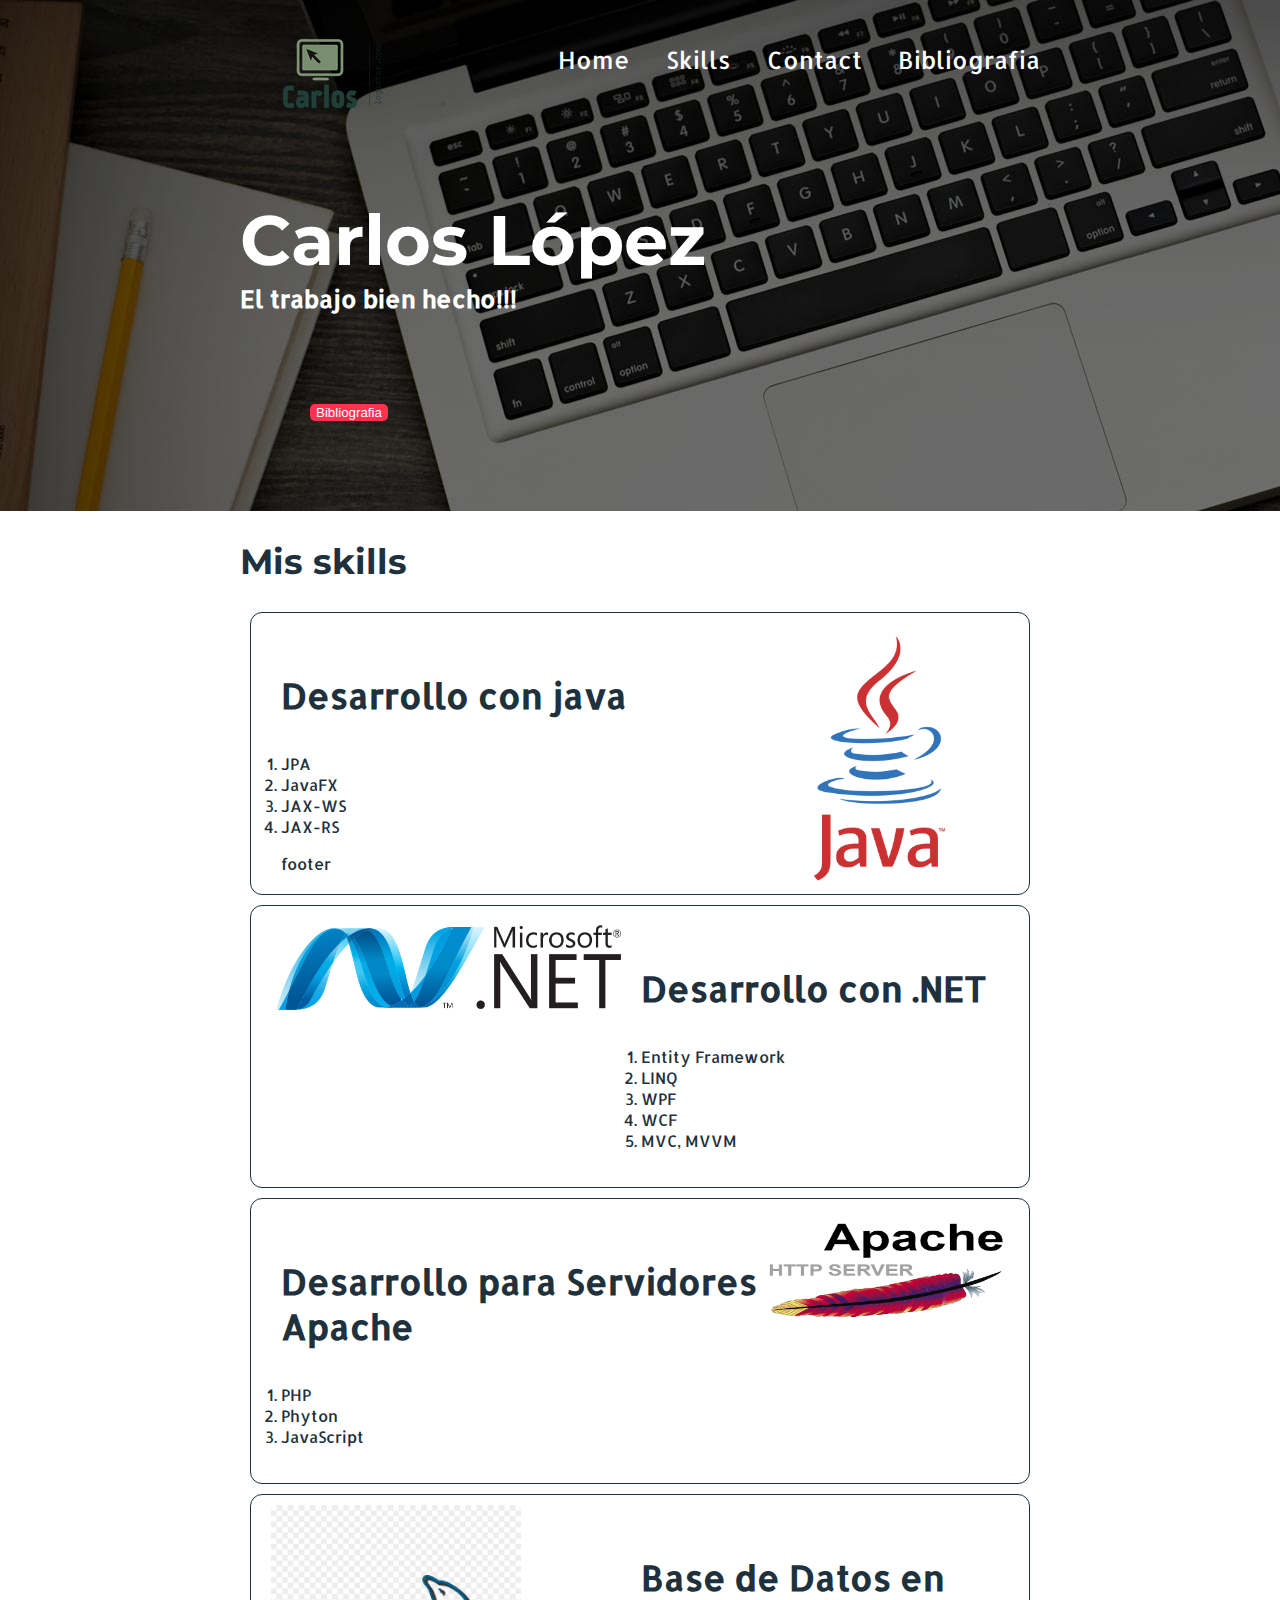
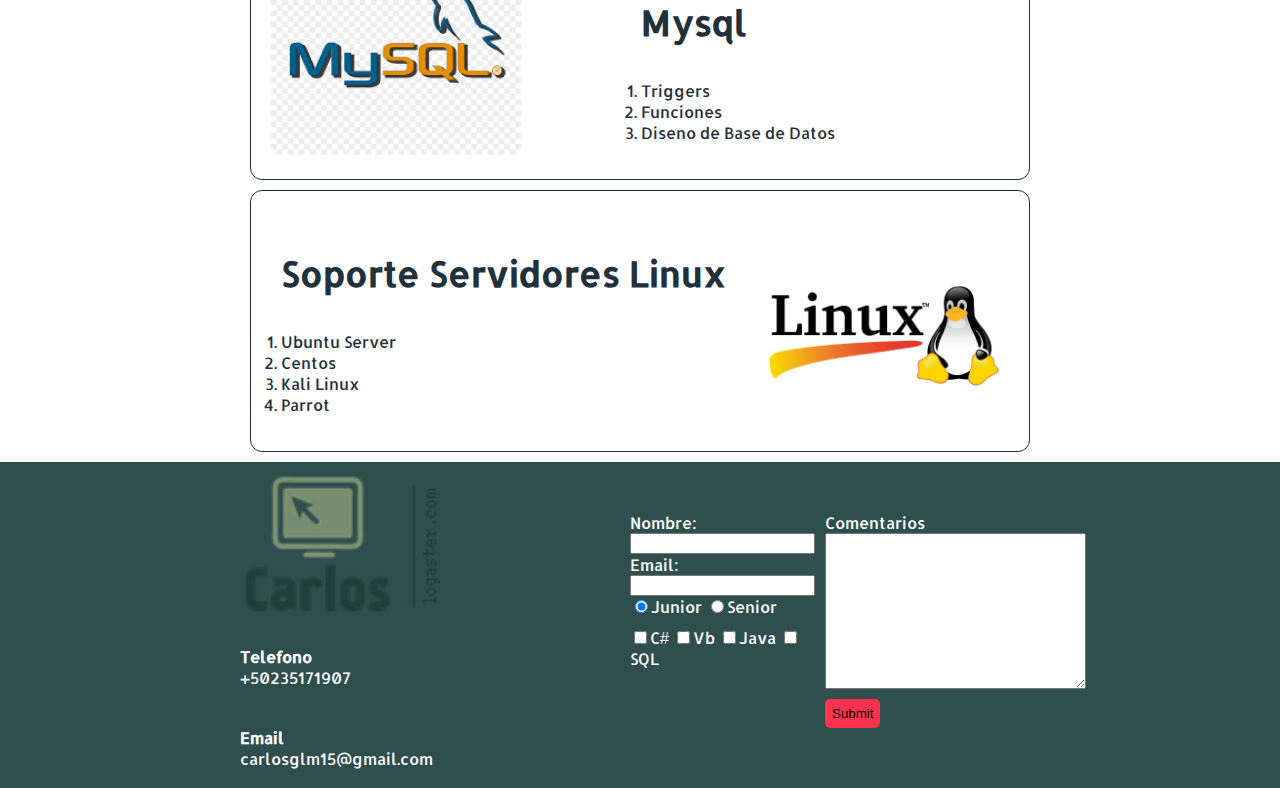
<file: index.html>
<!DOCTYPE>
<html>
	<head>
		<title>Mi sitio web</title>
		<link href = "css/styles.css" rel= "stylesheet">
		<link href="https://fonts.googleapis.com/css?family=Allerta|Montserrat" rel="stylesheet">
		<meta charset="UTF-8">
	</head>
	<body>
		<div class="portada">
		<header id="header" class="header contenedor">
			<figure class="logo">
				<img src = "imagenes/logo.png" alt= "Logo JAVA FULL">
			</figure>
			<nav class = "menu">
				<ul>
					<li><a href="index.html">Home</a></li>
					<li><a href="#skills">Skills</a></li>
					<li><a href="#contacto">Contact</a></li>
					<li><a href="bibliografia.html">Bibliografia</a></li>
				</ul>
			</nav>
		</header>
		<section id="portada">
			<div class="contenedor">
				<h1 class="titulo">Carlos López</h1>
				<h2 class="titulo-a">El trabajo bien hecho!!!</h2>
				<button class="button"><a href="bibliografia.html">Bibliografia</a></button>
			</div>
		</section>
		</div>
		<section id="skills" class="skills contenedor">
			<h2>Mis skills</h2>
			<article class="skill">
				<img class= "right" width = "250" src = "imagenes/java.png"  alt = "java">
				<div class="contenedor-skills-a">
					<h3 class="titulo-b">Desarrollo con java</h3>
					<ol>
						<li>JPA</li>
						<li>JavaFX</li>
						<li>JAX-WS</li>
						<li>JAX-RS</li>
					</ol>footer
				</div>
			</article>
			<article class="skill">
				<img class = "left" width = "350" src = "imagenes/net.png" alt = ".NET">
				<div class="contenedor-skills-b">
					<h3 class="titulo-b">Desarrollo con .NET</h3>
					<ol>
						<li>Entity Framework</li>
						<li>LINQ</li>
						<li>WPF</li>
						<li>WCF</li>
						<li>MVC, MVVM</li>
					</ol>
				</div>
			</article>
			<article class="skill">
				<img class= "right" width = "250" src = "imagenes/apache.png"  alt = "java">
				<div class="contenedor-skills-a">
					<h3 class="titulo-b">Desarrollo para Servidores Apache</h3>
					<ol>
						<li>PHP</li>
						<li>Phyton</li>
						<li>JavaScript</li>
					</ol>
				</div>
			</article>
			</article>
			<article class="skill">
				<img class = "left" width = "250" src = "imagenes/mysql.png" alt = ".NET">
				<div class="contenedor-skills-b">
					<h3 class="titulo-b">Base de Datos en Mysql</h3>
					<ol>
						<li>Triggers</li>
						<li>Funciones</li>
						<li>Diseno de Base de Datos</li>
					</ol>
				</div>
			</article>
			<article class="skill">
				<img class= "right" width = "250" src = "imagenes/linux.png"  alt = "java">
				<div class="contenedor-skills-a">
					<h3 class="titulo-b">Soporte Servidores Linux</h3>
					<ol>
						<li>Ubuntu Server</li>
						<li>Centos</li>
						<li>Kali Linux</li>
						<li>Parrot</li>
					</ol>
				</div>
			</article>
		</section>
		<footer id="contacto" class="footer">
			<div class="contenedor">
				<div class="contacto">
					<img src="imagenes/logo.png" width="200">
					<a href="tel: +50235171907">
						<strong>Telefono</strong>
						<span>+50235171907</span>
					</a>
					<a href="mailto:carlosglm15@gmail.com">
						<strong>Email</strong>
						<span>carlosglm15@gmail.com</span>
					</a>
				</div>
				<form class="formulario">
					<div class="col1">
						<label for="nombre">Nombre:</label>
						<input type="texto" id="nombre" name="nombre" required/>
						<label for="email">Email:</label>
						<input type="email" name="email" id="email">
						<div class="perfil">
							<label for="junior">
								<input type="radio" name="perfil" id="junior" value="junior" checked>Junior
							</label>
							<label for="senior">
								<input type="radio" name="perfil" id="senior" value="senior">Senior
							</label>
						</div>
						<div class="intereres">
							<label for="c#">
								<input type="checkbox" name="intereses" id="c#" value="c#">C#
							</label>
							<label for="vb">
								<input type="checkbox" name="intereses" id="vb" value="vb">Vb
							</label>
							<label for="java">
								<input type="checkbox" name="intereses" id="java" value="java">Java
							</label>
							<label for="SQL">
								<input type="checkbox" name="intereses" id="SQL" value="SQL">SQL
							</label>
						</div>
					</div>
					<div class="col2">
						<label for="comentario">Comentarios</label>
						<textarea name="comentario" id="comentario" cols="30" rows="10"></textarea>
						<input type="submit" name="Enviar" class="button">
					</div>
				</form>
			</div>
		</footer>
	</body>	
</html>
</file>
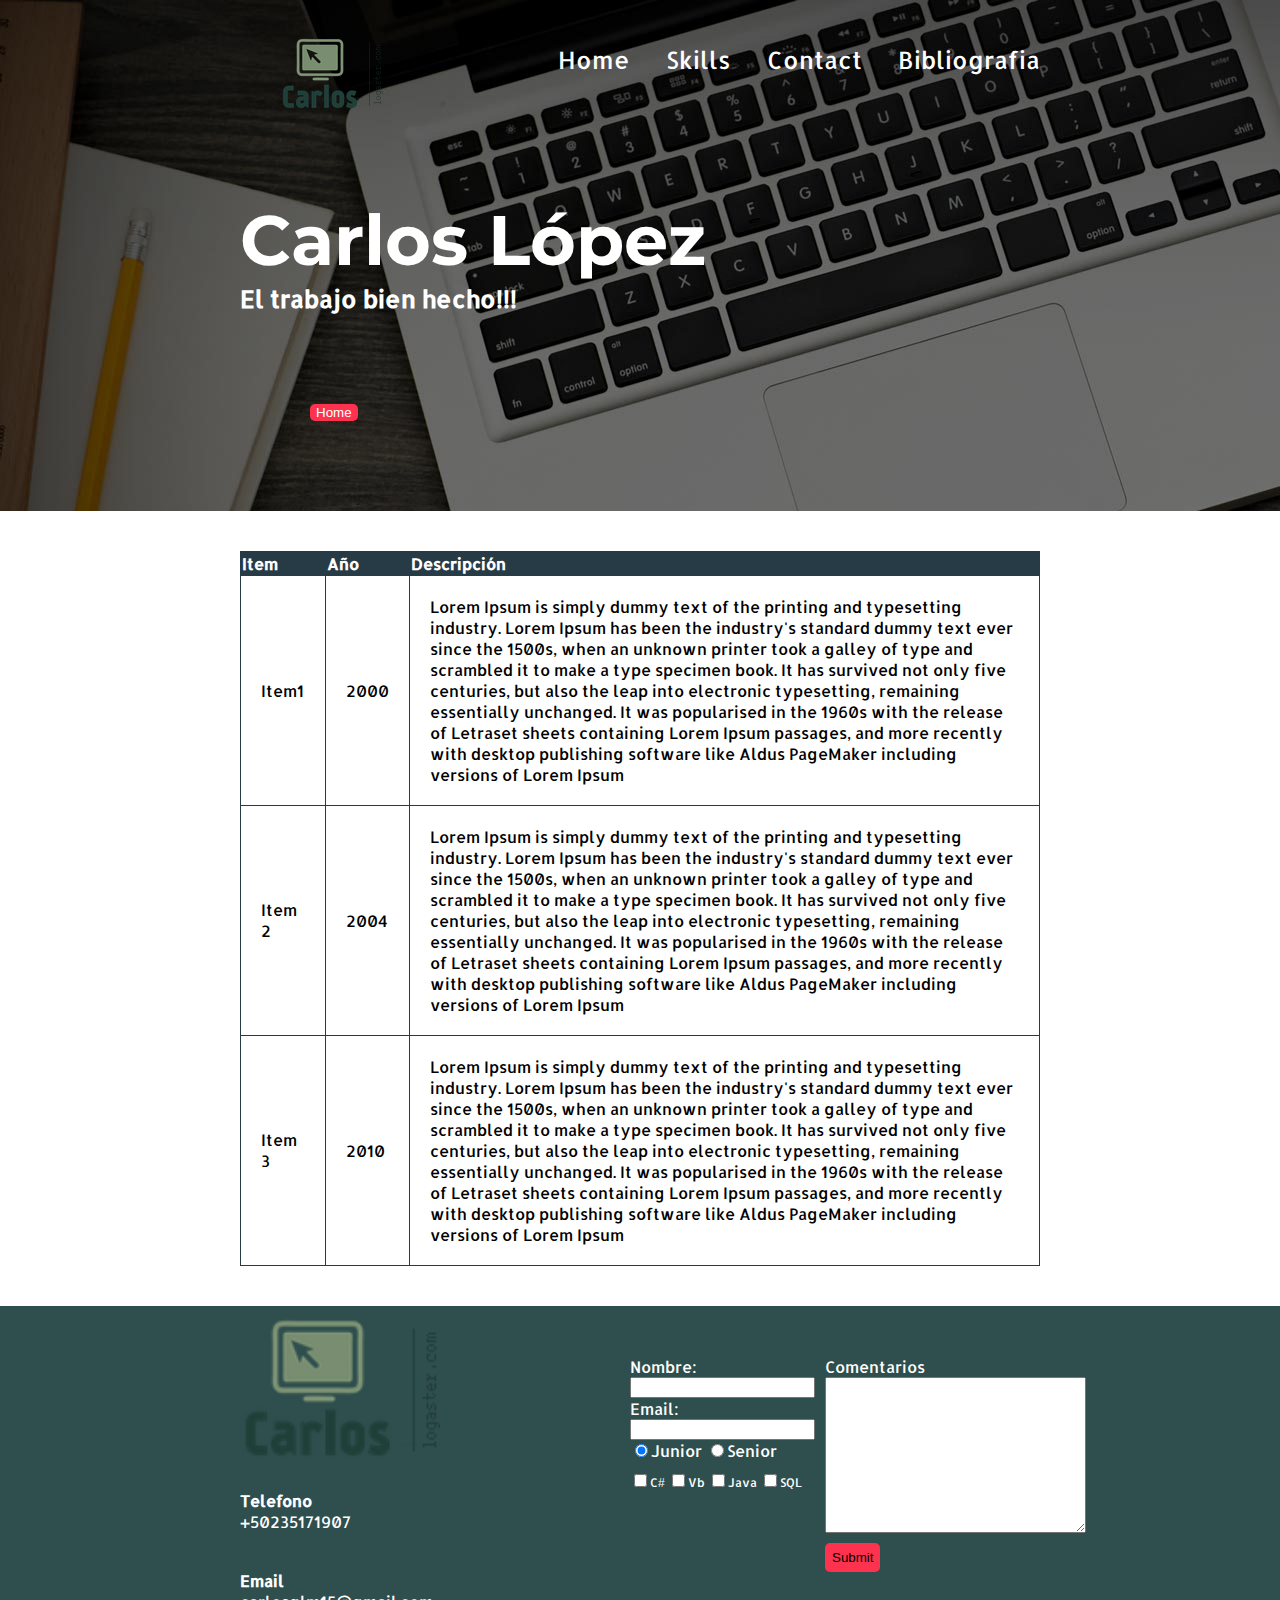
<file: bibliografia.html>
<!DOCTYPE>
<html>
	<head>
		<title>Mi sitio web</title>
		<link href = "css/styles.css" rel= "stylesheet">
		<link href="https://fonts.googleapis.com/css?family=Allerta|Montserrat" rel="stylesheet">
		<meta charset="UTF-8">
	</head>
	<body>
		<div class="portada">
		<header id="header" class="header contenedor">
			<figure class="logo">
				<img src = "imagenes/logo.png" alt= "Logo JAVA FULL">
			</figure>
			<nav class = "menu">
				<ul>
					<li><a href="index.html">Home</a></li>
					<li><a href="index.html#skills">Skills</a></li>
					<li><a href="#contacto">Contact</a></li>
					<li><a href="bibliografia.html">Bibliografia</a></li>
				</ul>
			</nav>
		</header>
		<section id="portada">
			<div class="contenedor">
				<h1 class="titulo">Carlos López</h1>
				<h2 class="titulo-a">El trabajo bien hecho!!!</h2>
				<button class="button"><a href="index.html">Home</a></button>
			</div>
		</section>
		</div>
		<section class="tabla">
			<div class="contenedor">
				<table>
					<thead>	
						<tr>
							<th>Item</th>
							<th>Año</th>
							<th>Descripción</th>
						</tr>
					</thead>
					<tbody>
						<tr>
							<td>Item1</td>
							<td>2000</td>
							<td>Lorem Ipsum is simply dummy text of the printing and typesetting industry. Lorem Ipsum has been the industry's standard dummy text ever since the 1500s, when an unknown printer took a galley of type and scrambled it to make a type specimen book. It has survived not only five centuries, but also the leap into electronic typesetting, remaining essentially unchanged. It was popularised in the 1960s with the release of Letraset sheets containing Lorem Ipsum passages, and more recently with desktop publishing software like Aldus PageMaker including versions of Lorem Ipsum</td>
						</tr>
						<tr>
							<td>Item 2</td>
							<td>2004</td>
							<td>Lorem Ipsum is simply dummy text of the printing and typesetting industry. Lorem Ipsum has been the industry's standard dummy text ever since the 1500s, when an unknown printer took a galley of type and scrambled it to make a type specimen book. It has survived not only five centuries, but also the leap into electronic typesetting, remaining essentially unchanged. It was popularised in the 1960s with the release of Letraset sheets containing Lorem Ipsum passages, and more recently with desktop publishing software like Aldus PageMaker including versions of Lorem Ipsum</td>
						</tr>
						<tr>
							<td>Item 3</td>
							<td>2010</td>
							<td>Lorem Ipsum is simply dummy text of the printing and typesetting industry. Lorem Ipsum has been the industry's standard dummy text ever since the 1500s, when an unknown printer took a galley of type and scrambled it to make a type specimen book. It has survived not only five centuries, but also the leap into electronic typesetting, remaining essentially unchanged. It was popularised in the 1960s with the release of Letraset sheets containing Lorem Ipsum passages, and more recently with desktop publishing software like Aldus PageMaker including versions of Lorem Ipsum</td>
						</tr>
					</tbody>
				</table>
			</div>	
		</section>
		<footer id="contacto" class="footer">
			<div class="contenedor">
				<div class="contacto">
					<img src="imagenes/logo.png" width="200">
					<a href="tel: +50235171907">
						<strong>Telefono</strong>
						<span>+50235171907</span>
					</a>
					<a href="mailto:carlosglm15@gmail.com">
						<strong>Email</strong>
						<span>carlosglm15@gmail.com</span>
					</a>
				</div>
				<form class="formulario">
					<div class="col1">
						<label for="nombre">Nombre:</label>
						<input type="texto" id="nombre" name="nombre" required/>
						<label for="email">Email:</label>
						<input type="email" name="email" id="email">
						<div class="perfil">
							<label for="junior">
								<input type="radio" name="perfil" id="junior" value="junior" checked>Junior
							</label>
							<label for="senior">
								<input type="radio" name="perfil" id="senior" value="senior">Senior
							</label>
						</div>
						<div class="intereses">
							<label for="c#">
								<input type="checkbox" name="intereses" id="c#" value="c#">C#
							</label>
							<label for="vb">
								<input type="checkbox" name="intereses" id="vb" value="vb">Vb
							</label>
							<label for="java">
								<input type="checkbox" name="intereses" id="java" value="java">Java
							</label>
							<label for="SQL">
								<input type="checkbox" name="intereses" id="SQL" value="SQL">SQL
							</label>
						</div>
					</div>
					<div class="col2">
						<label for="comentario">Comentarios</label>
						<textarea name="comentario" id="comentario" cols="30" rows="10"></textarea>
						<input type="submit" name="Enviar" class="button">
					</div>
				</form>
			</div>
		</footer>
	</body>	
</html>
</file>
<file: css/styles.css>
body{
	margin: 0;
	font-family: 'Allerta', sans-serif;
}

#header{
	
}

#portada{
	
}

#skills{
	
}

.portada{
	background-image: url("../imagenes/portada.png");
	color: white;
	padding: 20px;
}

.titulo{
	font-size: 70px;
	font-family: 'Montserrat', sans-serif;
	margin-bottom: 0;
	margin-top: 70px;
}

.titulo-a{
	font-size: 24px;
	margin-top: 0;
}

.titulo-b{
	font-size: 35px;
	margin-top: 40px;
}

.button{
	border-radius: 5px;
	border: none;
	background: #fd324e;
}

.contenedor .button a{
	color: white;
	text-decoration: none;
}

.portada button{
	margin: 70px;
}

.logo{
	display: inline-block;
}

.menu{
	display: inline-block;
	font-size: 24px;
	position: absolute;
	right: 0;
}

.menu li{
	display: inline-block;
	margin-left: 30px;
}

.menu li a{
	color: white;
	text-decoration: none;	
}
.contenedor{
	width: 800px;
	margin: auto;
}

.header{
	position: relative;
}

.skill{
	margin: 10px;
	padding: 20px;
	border: 1px solid #1f313c;
	border-radius: 12px;
}

.skills{
	color: #1f313c;
}

.skills h2{
	font-family: 'Montserrat', sans-serif;
	font-size: 35px;
}

.right{
	float: right;
	position: relative;
	top: 0px;
}

.left{
	float: left;
	position: relative;
	top: -10px;
}

.contenedor-skills-a{
	margin-left: 10px;
}


.contenedor-skills-b{
	margin-left: 370px;
}

.skills ol{
	padding: 0;
}

.footer{
	background: #2F4F4F;
}
.footer .contenedor{
	display: flex;
	justify-content: space-between;
}
.contacto{
	display: flex;
	width: 300px;
	flex-wrap: wrap;
	align-items: center;
}
.contacto img{
	display: block;
}
.contacto a{
	color: white;
	margin: 10px 10px 10px 0;
	text-decoration: none;
}
.contacto strong{
	display: block;
}
.formulario{
	display: flex;
	width: 400px;
	color: white;
	padding: 50px 10px;
}
.intereses label{
	font-size: 12px;
}
.peril{
	margin-top: 10px;
}
.formulario, .perfil, .intereses{
	margin-bottom: 10px;
}
.col1{
	margin-right: 10px;
}
.col2{
	align-items: flex-start;
}
.col1, .col2{
	display: flex;
	flex-direction: column;
}
.col2 .button{
	padding: 7px;
	margin-top: 10px;
}

.tabla{
	margin: 40px;
}

table {
	width: 100%;
}

th{
	background: #273b47;
	color: white;
	padding: 10px, 20px;
	text-align: left;
}

td{
	padding: 20px;
}
table, th, td{
	border: 1px solid #273b47;
	border-collapse: collapse;
}
</file>
